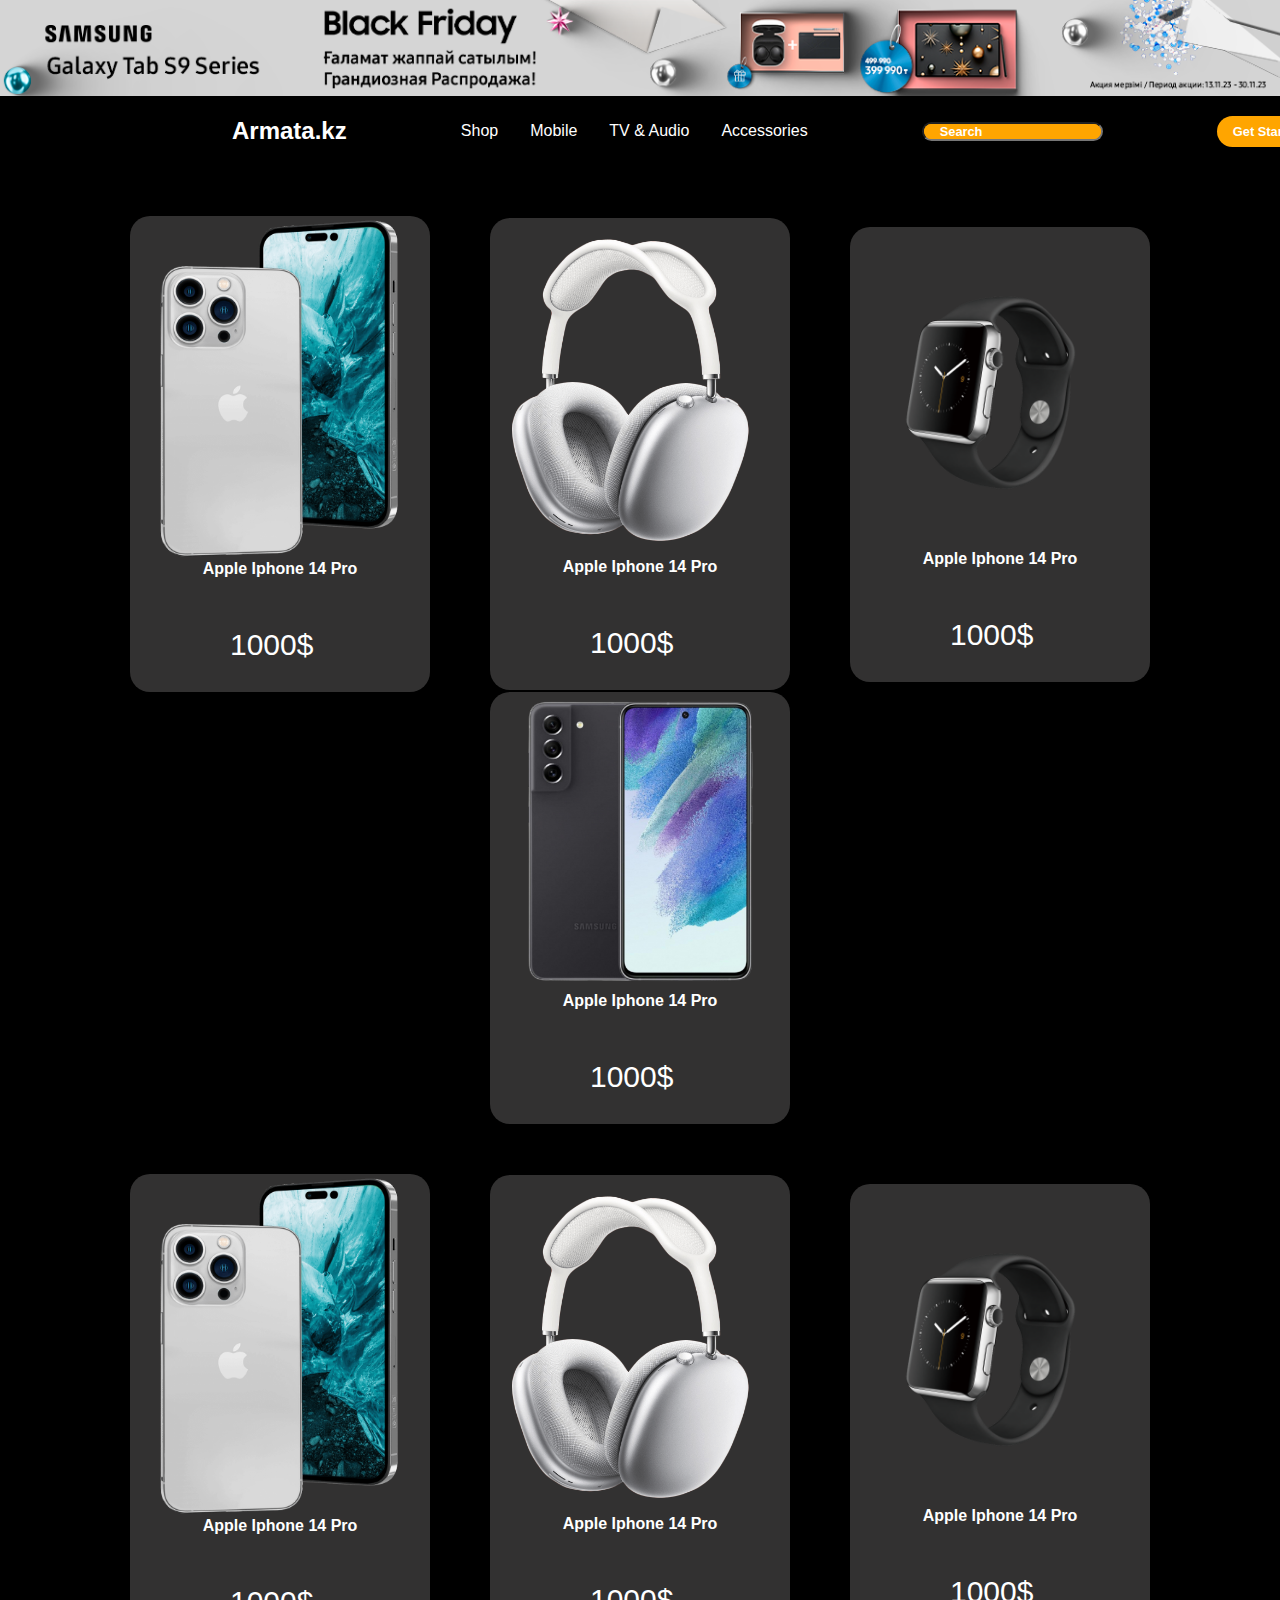
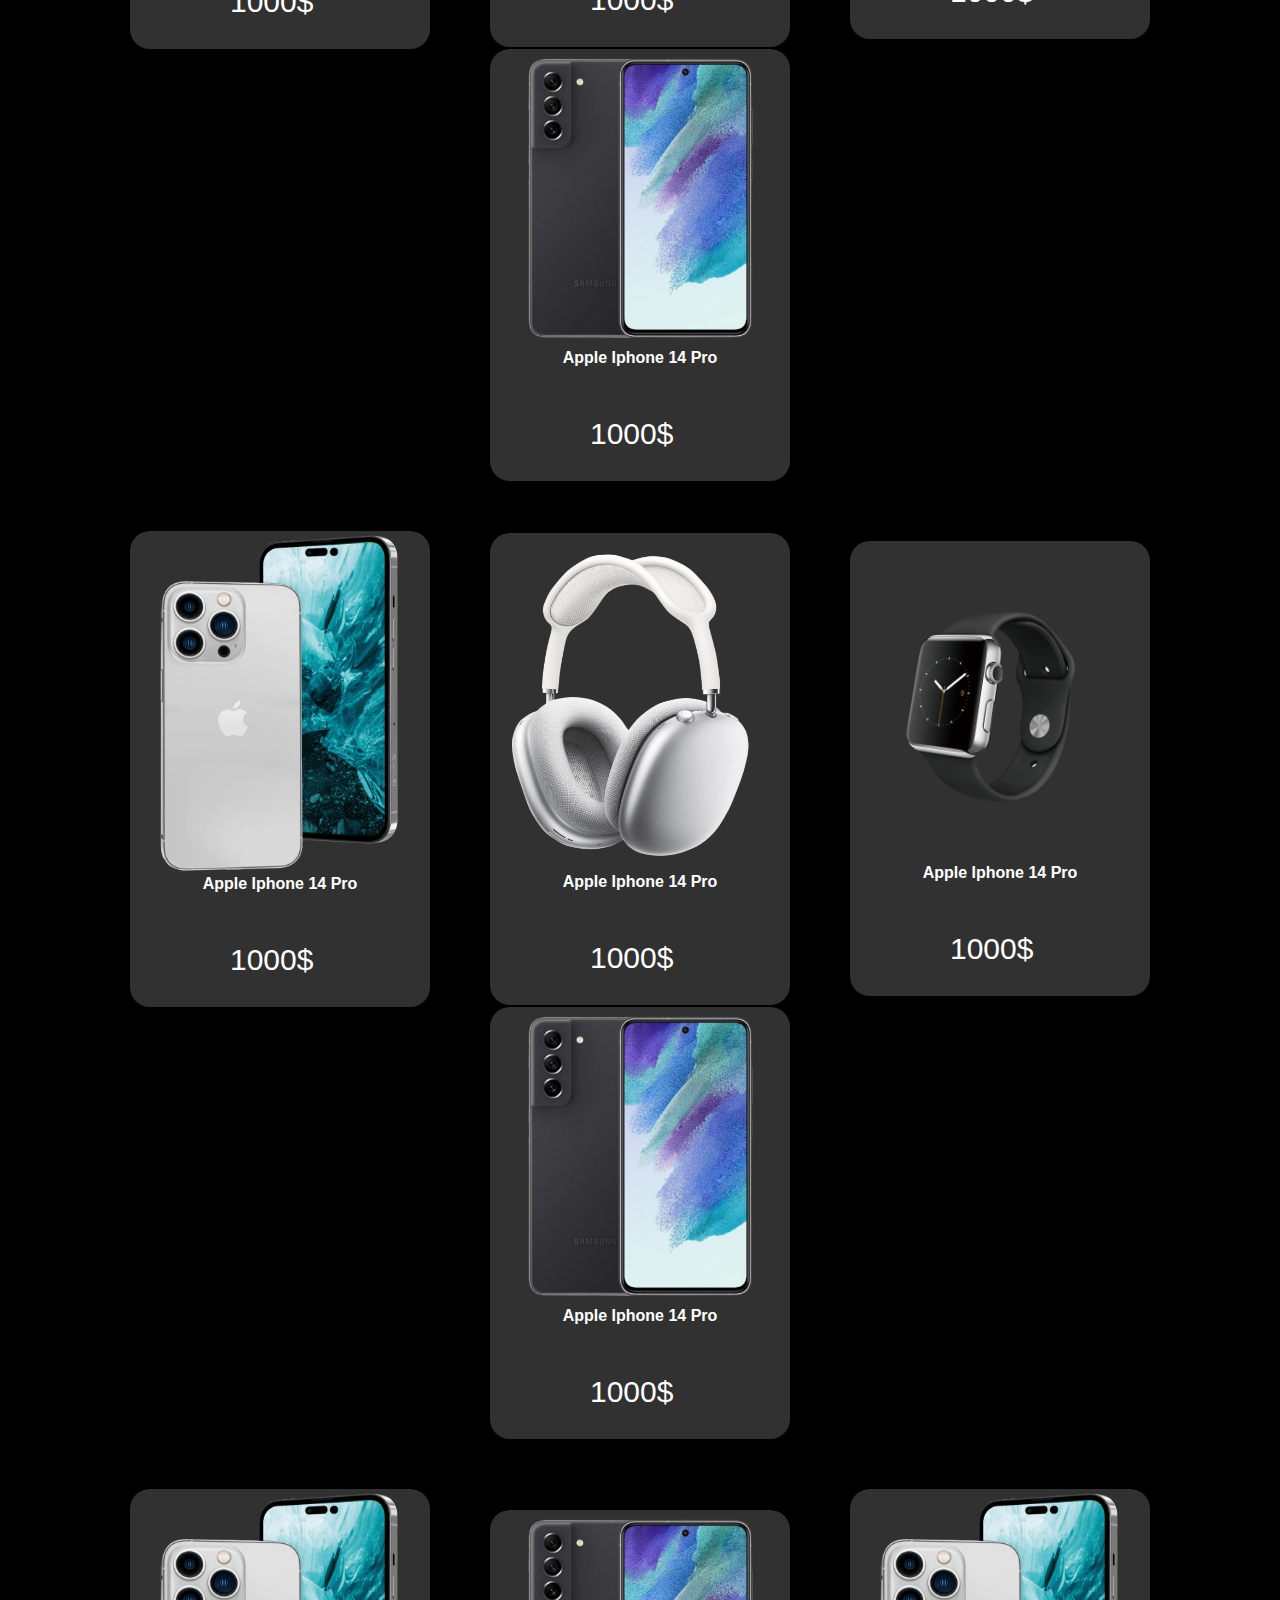
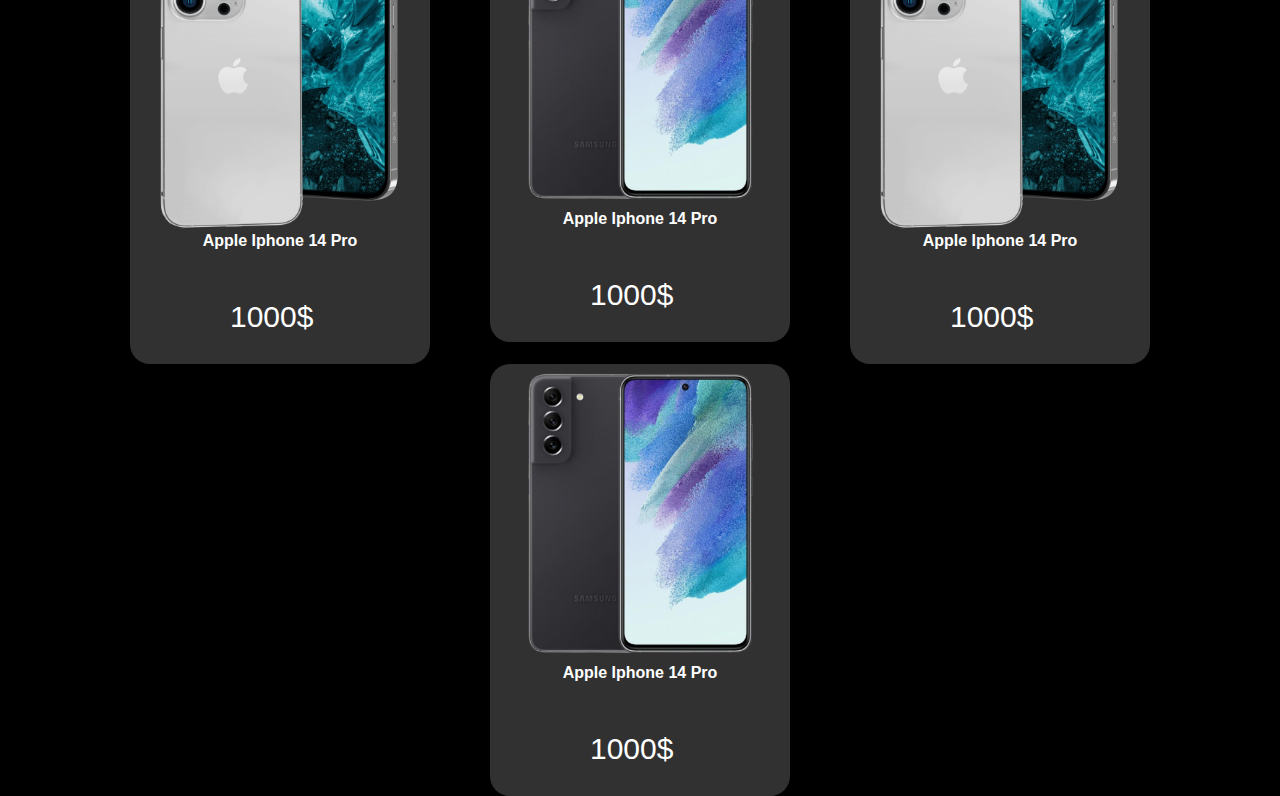
<file: Accessories.html>
<!DOCTYPE html>
<html lang="en">
<head>
    <link rel="stylesheet" href="header.css">
    <meta charset="UTF-8">
    <meta name="viewport" content="width=device-width, initial-scale=1.0">
    <title>Document</title>
</head>
<body>
    
    <div id="slider">
        <figure>
            <img src="1.webp" alt="">
            <img src="2.webp" alt="">
            <img src="3.jpg" alt="">
            <img src="4.webp" alt="">
            <img src="1.webp" alt="">
    
        </figure>
        
    
     </div>
     <header>  
        <div class="navbar">
            <div class="logo"><a href="site.html">  Armata.kz</a></div>
            <ul class="links">
                <li><a href="Shop.html"> Shop</a></li>
                <li><a href="Mobile.html"> Mobile</a></li>
                <li><a href="TV.html"> TV & Audio</a></li>
                <li><a href="Accessories.html"> Accessories</a></li>
            </ul>
            <input class="search" type="text" 
            placeholder="Search">
            <a href="#" class="action">Get Started</a>
            <div class="togle">
                <i class="fa-solid fa-bars"></i>
            </div>
        </div>
    </header>
    <section class="products">
        <div class="all-products">
            <div class="product">
                <img src="pngimg.com - iphone_14_PNG21.png">
                <div class="product-info">
                    <h4 class="product-title"> Apple Iphone 14 Pro</h4>
                    <p class="product-price">1000$ </p>
                </div>
            </div>
            <div class="product">
                <img style="width: 280px; height: 340px;" src="Gear Apple Airpods Max Silver Angle.png">
                <div class="product-info">
                    <h4 class="product-title"> Apple Iphone 14 Pro</h4>
                    <p class="product-price">1000$ </p>
                </div>
            </div>
            <div class="product">
                <img src="apple-watch-pcq.png">
                <div class="product-info">
                    <h4 class="product-title"> Apple Iphone 14 Pro</h4>
                    <p class="product-price">1000$ </p>
                </div>
            </div>
            <div class="product">
                <img src="img_0_77_3377_12_1-removebg-preview.png">
                <div class="product-info">
                    <h4 class="product-title"> Apple Iphone 14 Pro</h4>
                    <p class="product-price">1000$ </p>
                </div>
            </div>
        </div>
        
        </div>
        <div class="all-products">
            <div class="product">
                <img src="pngimg.com - iphone_14_PNG21.png">
                <div class="product-info">
                    <h4 class="product-title"> Apple Iphone 14 Pro</h4>
                    <p class="product-price">1000$ </p>
                </div>
            </div>
            <div class="product">
                <img style="width: 280px; height: 340px;" src="Gear Apple Airpods Max Silver Angle.png">
                <div class="product-info">
                    <h4 class="product-title"> Apple Iphone 14 Pro</h4>
                    <p class="product-price">1000$ </p>
                </div>
            </div>
            <div class="product">
                <img src="apple-watch-pcq.png">
                <div class="product-info">
                    <h4 class="product-title"> Apple Iphone 14 Pro</h4>
                    <p class="product-price">1000$ </p>
                </div>
            </div>
            <div class="product">
                <img src="img_0_77_3377_12_1-removebg-preview.png">
                <div class="product-info">
                    <h4 class="product-title"> Apple Iphone 14 Pro</h4>
                    <p class="product-price">1000$ </p>
                </div>
            </div>
        </div>
        
        </div>
        <div class="all-products">
            <div class="product">
                <img src="pngimg.com - iphone_14_PNG21.png">
                <div class="product-info">
                    <h4 class="product-title"> Apple Iphone 14 Pro</h4>
                    <p class="product-price">1000$ </p>
                </div>
            </div>
            <div class="product">
                <img style="width: 280px; height: 340px;" src="Gear Apple Airpods Max Silver Angle.png">
                <div class="product-info">
                    <h4 class="product-title"> Apple Iphone 14 Pro</h4>
                    <p class="product-price">1000$ </p>
                </div>
            </div>
            <div class="product">
                <img src="apple-watch-pcq.png">
                <div class="product-info">
                    <h4 class="product-title"> Apple Iphone 14 Pro</h4>
                    <p class="product-price">1000$ </p>
                </div>
            </div>
            <div class="product">
                <img src="img_0_77_3377_12_1-removebg-preview.png">
                <div class="product-info">
                    <h4 class="product-title"> Apple Iphone 14 Pro</h4>
                    <p class="product-price">1000$ </p>
                </div>
            </div>
        </div>
        
        </div>
        <div class="all-products">
            <div class="product">
                <img src="pngimg.com - iphone_14_PNG21.png">
                <div class="product-info">
                    <h4 class="product-title"> Apple Iphone 14 Pro</h4>
                    <p class="product-price">1000$ </p>
                </div>
            </div>
            <div class="product">
                <img src="img_0_77_3377_12_1-removebg-preview.png">
                <div class="product-info">
                    <h4 class="product-title"> Apple Iphone 14 Pro</h4>
                    <p class="product-price">1000$ </p>
                </div>
            </div>
            <div class="product">
                <img src="pngimg.com - iphone_14_PNG21.png">
                <div class="product-info">
                    <h4 class="product-title"> Apple Iphone 14 Pro</h4>
                    <p class="product-price">1000$ </p>
                </div>
            </div>
            <div class="product">
                <img src="img_0_77_3377_12_1-removebg-preview.png">
                <div class="product-info">
                    <h4 class="product-title"> Apple Iphone 14 Pro</h4>
                    <p class="product-price">1000$ </p>
                </div>
            </div>
        </div>
        
        </div>
    </section>
</body>
</html>
</file>
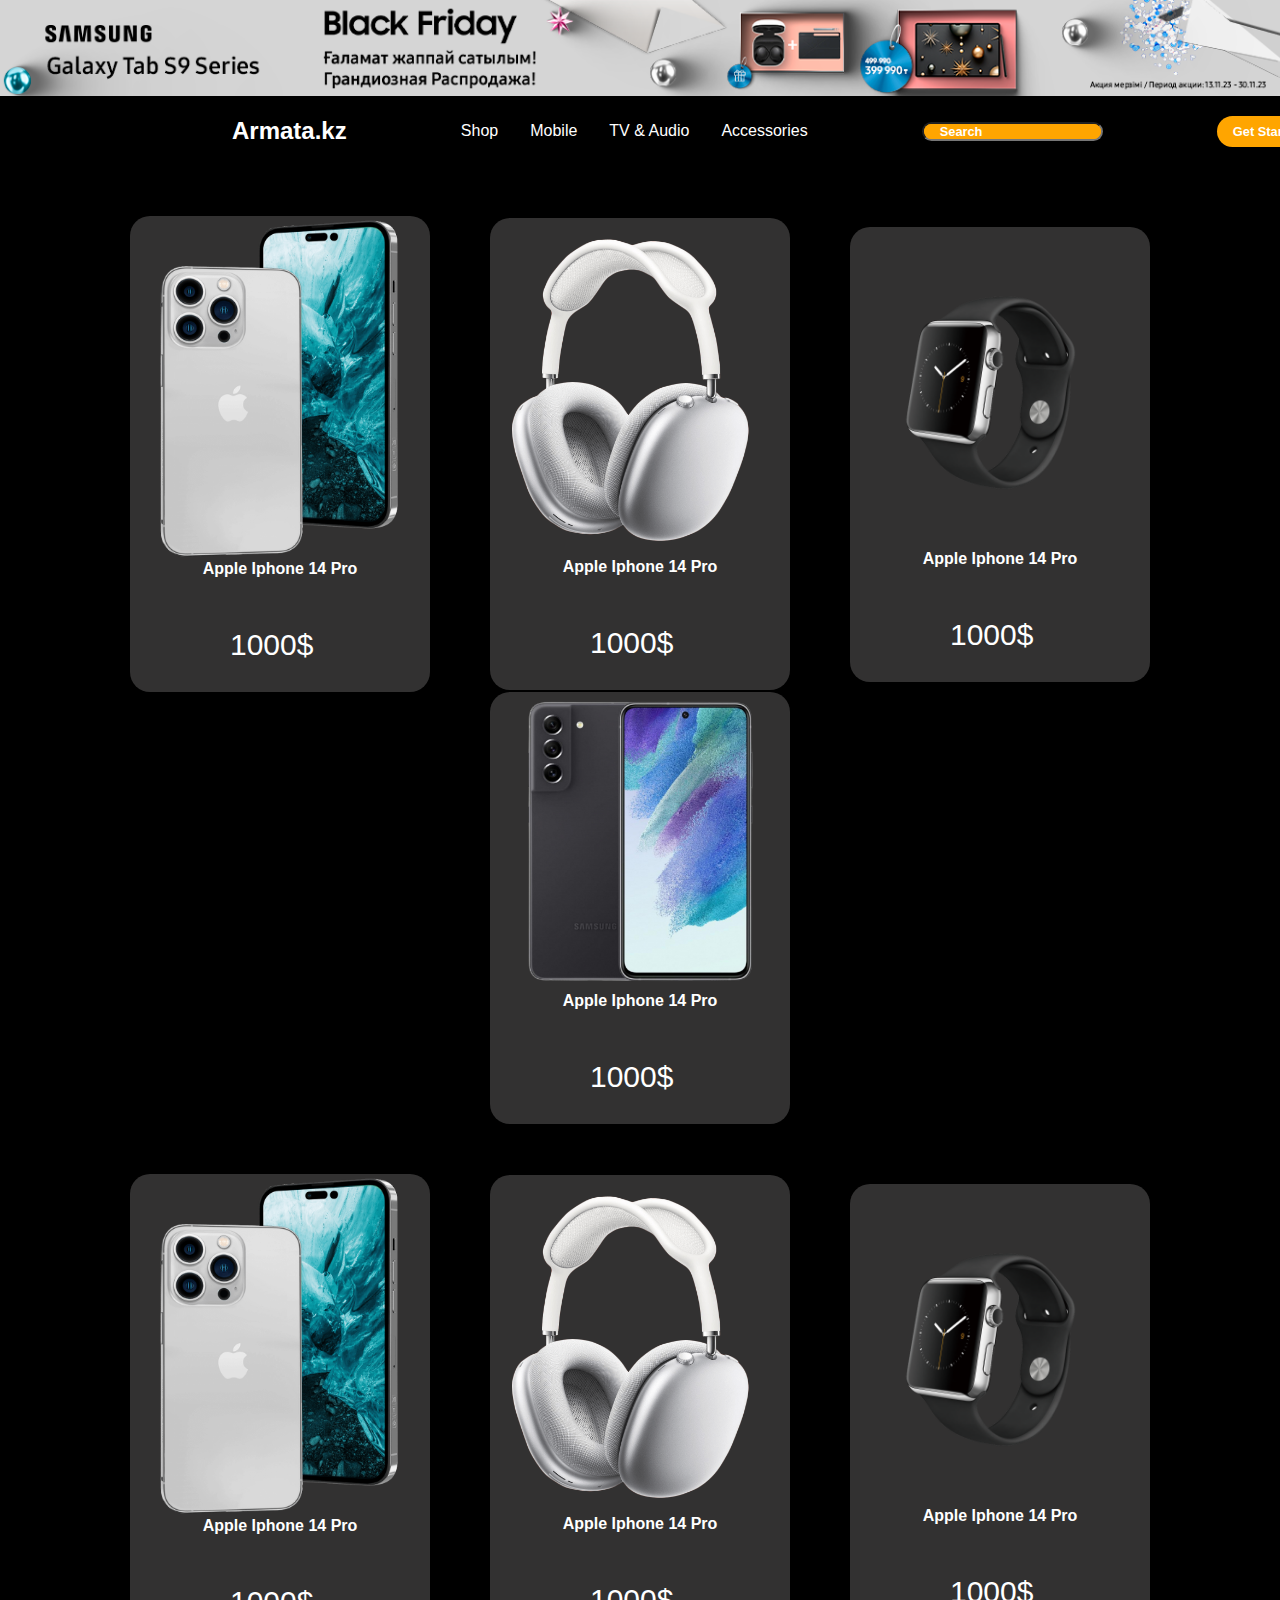
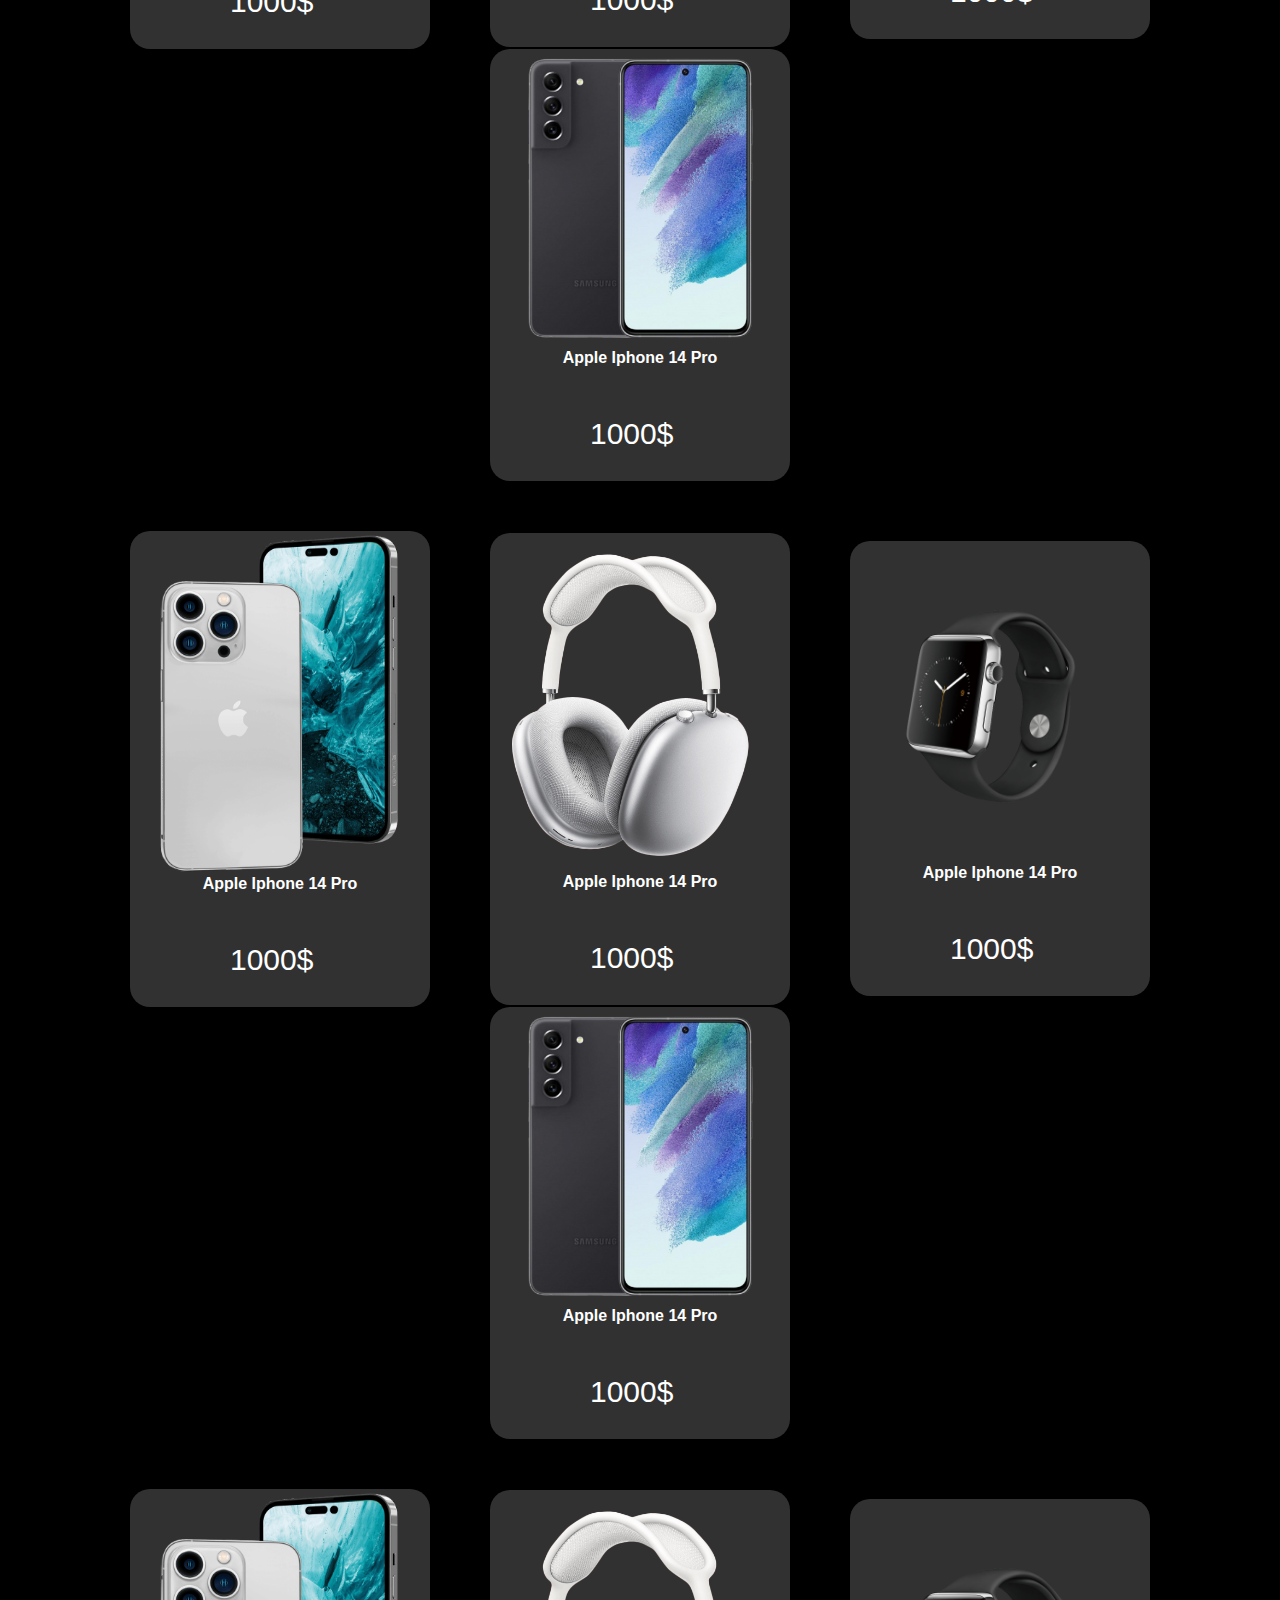
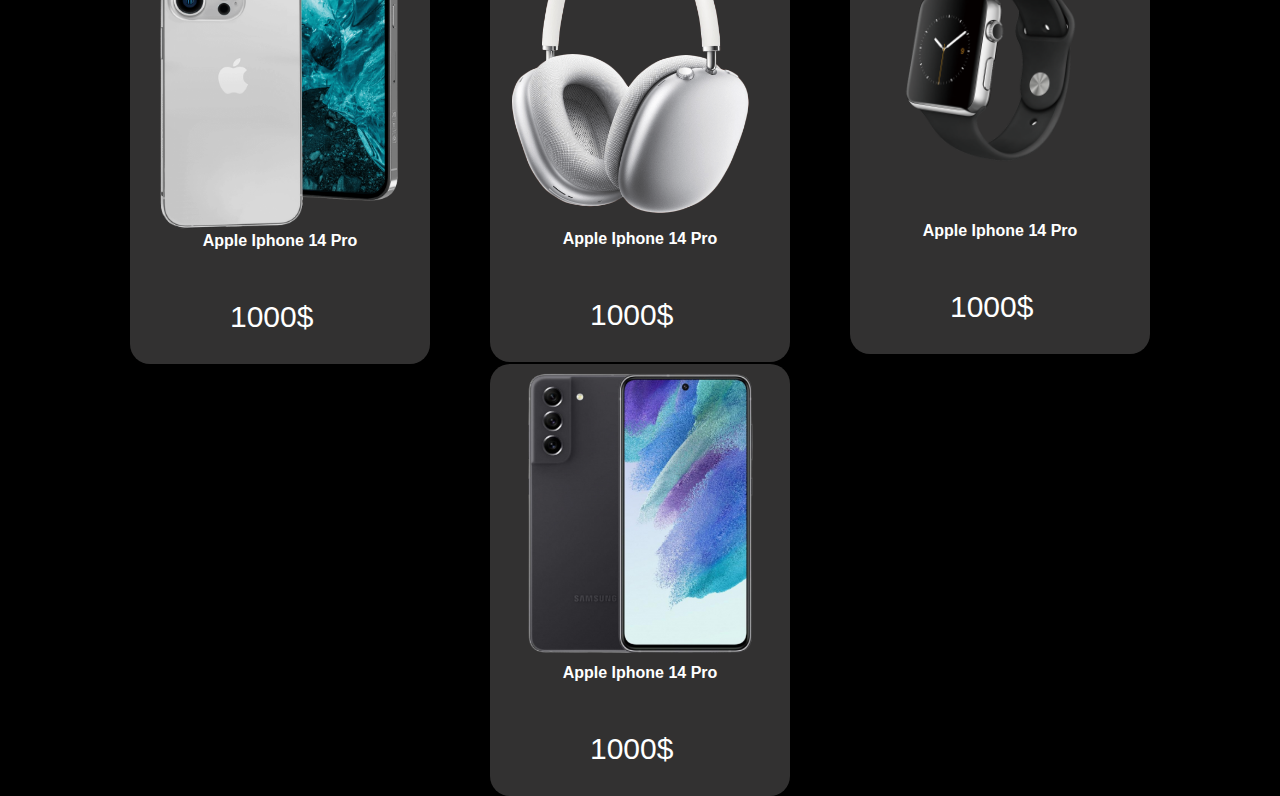
<file: Shop.html>
<!DOCTYPE html>
<html lang="en">
<head>
    <link rel="stylesheet" href="header.css">
    <meta charset="UTF-8">
    <meta name="viewport" content="width=device-width, initial-scale=1.0">
    <title>Document</title>
</head>
<body>
    
    <div id="slider">
        <figure>
            <img src="1.webp" alt="">
            <img src="2.webp" alt="">
            <img src="3.jpg" alt="">
            <img src="4.webp" alt="">
            <img src="1.webp" alt="">
    
        </figure>
        
    
     </div>
     <header>  
        <div class="navbar">
            <div class="logo"><a href="site.html">  Armata.kz</a></div>
            <ul class="links">
                <li><a href="Shop.html"> Shop</a></li>
                <li><a href="Mobile.html"> Mobile</a></li>
                <li><a href="TV.html"> TV & Audio</a></li>
                <li><a href="Accessories.html"> Accessories</a></li>
            </ul>
            <input class="search" type="text" 
            placeholder="Search">
            <a href="#" class="action">Get Started</a>
            <div class="togle">
                <i class="fa-solid fa-bars"></i>
            </div>
        </div>
    </header>
    <section class="products">
        <div class="all-products">
            <div class="product">
                <img src="pngimg.com - iphone_14_PNG21.png">
                <div class="product-info">
                    <h4 class="product-title"> Apple Iphone 14 Pro</h4>
                    <p class="product-price">1000$ </p>
                </div>
            </div>
            <div class="product">
                <img style="width: 280px; height: 340px;" src="Gear Apple Airpods Max Silver Angle.png">
                <div class="product-info">
                    <h4 class="product-title"> Apple Iphone 14 Pro</h4>
                    <p class="product-price">1000$ </p>
                </div>
            </div>
            <div class="product">
                <img src="apple-watch-pcq.png">
                <div class="product-info">
                    <h4 class="product-title"> Apple Iphone 14 Pro</h4>
                    <p class="product-price">1000$ </p>
                </div>
            </div>
            <div class="product">
                <img src="img_0_77_3377_12_1-removebg-preview.png">
                <div class="product-info">
                    <h4 class="product-title"> Apple Iphone 14 Pro</h4>
                    <p class="product-price">1000$ </p>
                </div>
            </div>
        </div>
        
        </div>
        <div class="all-products">
            <div class="product">
                <img src="pngimg.com - iphone_14_PNG21.png">
                <div class="product-info">
                    <h4 class="product-title"> Apple Iphone 14 Pro</h4>
                    <p class="product-price">1000$ </p>
                </div>
            </div>
            <div class="product">
                <img style="width: 280px; height: 340px;" src="Gear Apple Airpods Max Silver Angle.png">
                <div class="product-info">
                    <h4 class="product-title"> Apple Iphone 14 Pro</h4>
                    <p class="product-price">1000$ </p>
                </div>
            </div>
            <div class="product">
                <img src="apple-watch-pcq.png">
                <div class="product-info">
                    <h4 class="product-title"> Apple Iphone 14 Pro</h4>
                    <p class="product-price">1000$ </p>
                </div>
            </div>
            <div class="product">
                <img src="img_0_77_3377_12_1-removebg-preview.png">
                <div class="product-info">
                    <h4 class="product-title"> Apple Iphone 14 Pro</h4>
                    <p class="product-price">1000$ </p>
                </div>
            </div>
        </div>
        
        </div>
        <div class="all-products">
            <div class="product">
                <img src="pngimg.com - iphone_14_PNG21.png">
                <div class="product-info">
                    <h4 class="product-title"> Apple Iphone 14 Pro</h4>
                    <p class="product-price">1000$ </p>
                </div>
            </div>
            <div class="product">
                <img style="width: 280px; height: 340px;" src="Gear Apple Airpods Max Silver Angle.png">
                <div class="product-info">
                    <h4 class="product-title"> Apple Iphone 14 Pro</h4>
                    <p class="product-price">1000$ </p>
                </div>
            </div>
            <div class="product">
                <img src="apple-watch-pcq.png">
                <div class="product-info">
                    <h4 class="product-title"> Apple Iphone 14 Pro</h4>
                    <p class="product-price">1000$ </p>
                </div>
            </div>
            <div class="product">
                <img src="img_0_77_3377_12_1-removebg-preview.png">
                <div class="product-info">
                    <h4 class="product-title"> Apple Iphone 14 Pro</h4>
                    <p class="product-price">1000$ </p>
                </div>
            </div>
        </div>
        
        </div>
        <div class="all-products">
            <div class="product">
                <img src="pngimg.com - iphone_14_PNG21.png">
                <div class="product-info">
                    <h4 class="product-title"> Apple Iphone 14 Pro</h4>
                    <p class="product-price">1000$ </p>
                </div>
            </div>
            <div class="product">
                <img style="width: 280px; height: 340px;" src="Gear Apple Airpods Max Silver Angle.png">
                <div class="product-info">
                    <h4 class="product-title"> Apple Iphone 14 Pro</h4>
                    <p class="product-price">1000$ </p>
                </div>
            </div>
            <div class="product">
                <img src="apple-watch-pcq.png">
                <div class="product-info">
                    <h4 class="product-title"> Apple Iphone 14 Pro</h4>
                    <p class="product-price">1000$ </p>
                </div>
            </div>
            <div class="product">
                <img src="img_0_77_3377_12_1-removebg-preview.png">
                <div class="product-info">
                    <h4 class="product-title"> Apple Iphone 14 Pro</h4>
                    <p class="product-price">1000$ </p>
                </div>
            </div>
        </div>
        
        </div>
    </section>
</body>
</html>
</file>
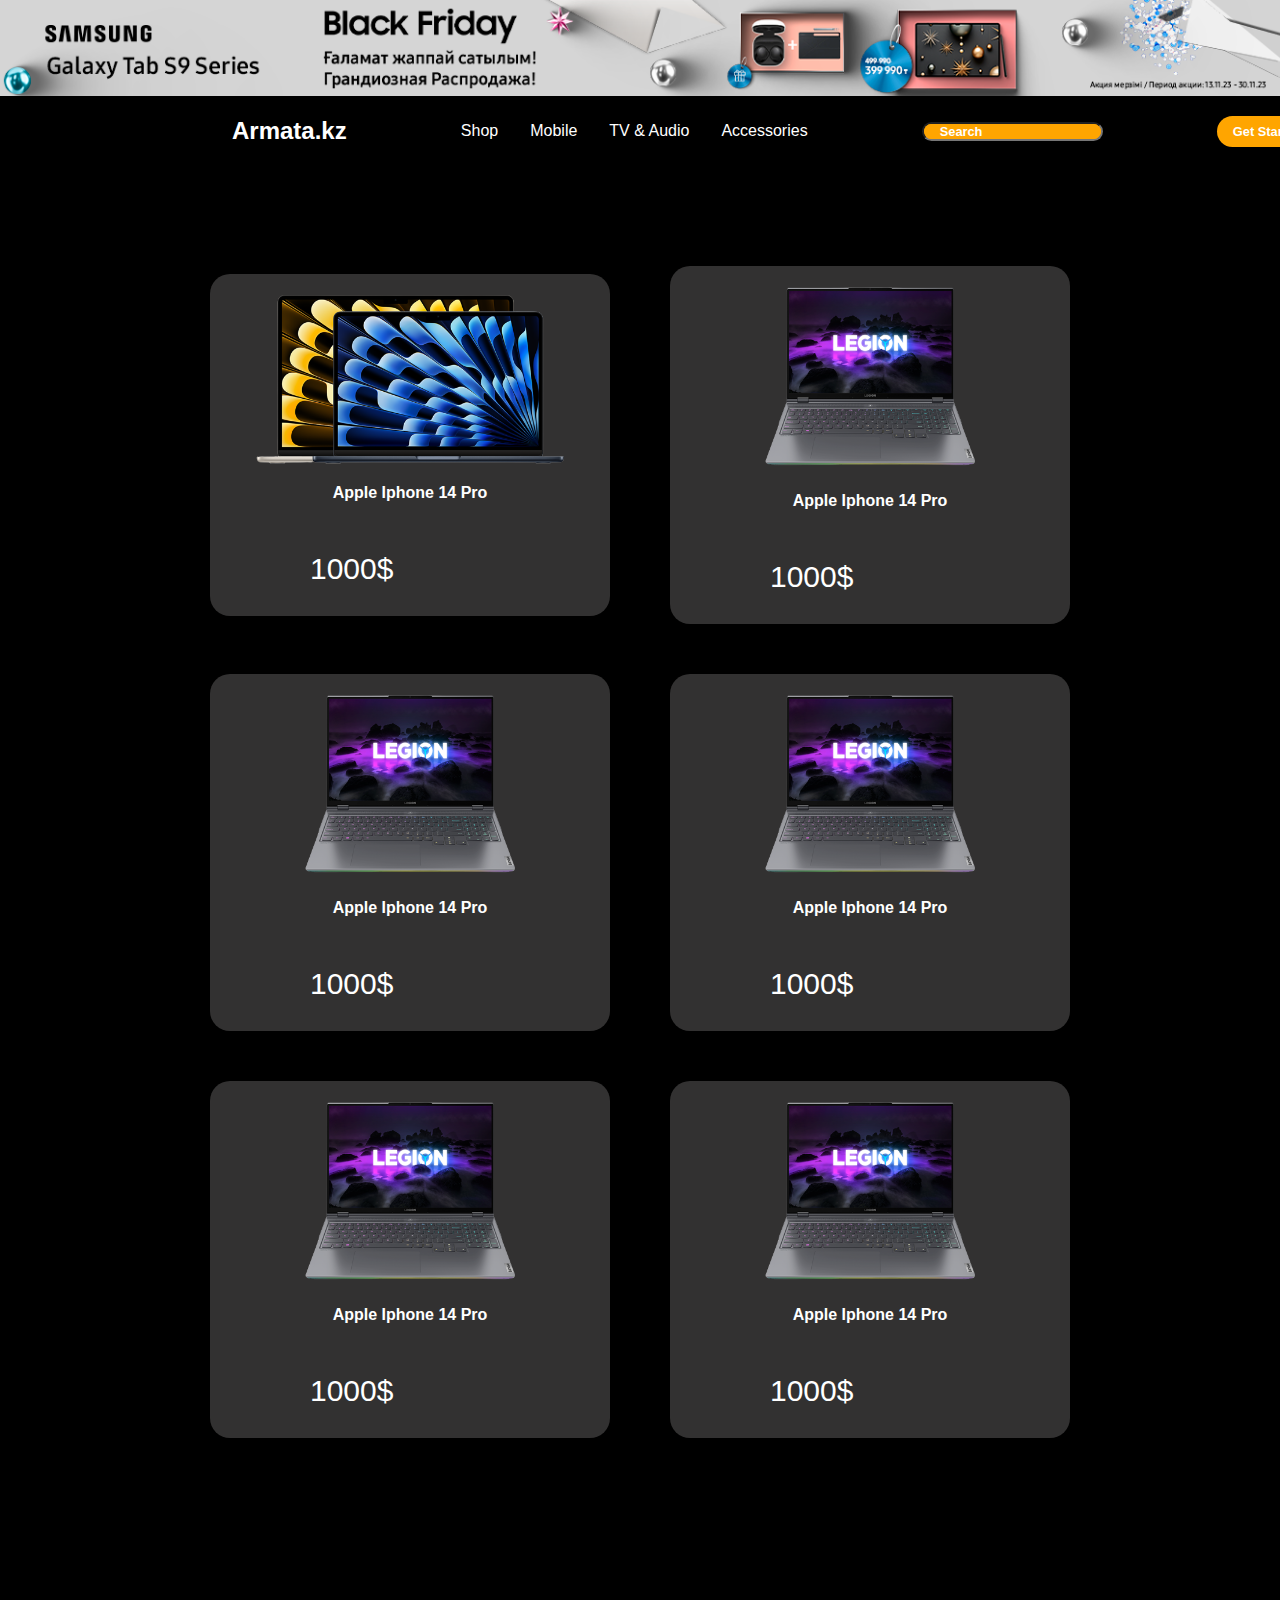
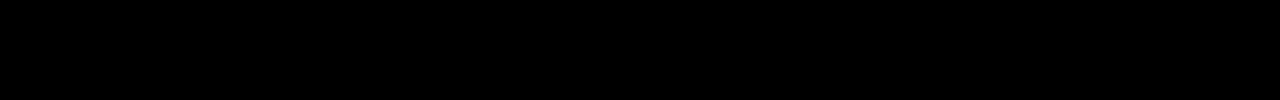
<file: TV.html>
<!DOCTYPE html>
<html lang="en">
<head>
    <link rel="stylesheet" href="header.css">
    <meta charset="UTF-8">
    <meta name="viewport" content="width=device-width, initial-scale=1.0">
    <title>Document</title>
</head>
<body>
    
    <div id="slider">
        <figure>
            <img src="1.webp" alt="">
            <img src="2.webp" alt="">
            <img src="3.jpg" alt="">
            <img src="4.webp" alt="">
            <img src="1.webp" alt="">
    
        </figure>
        
    
     </div>
     <header>  
        <div class="navbar">
            <div class="logo"><a href="site.html">  Armata.kz</a></div>
            <ul class="links">
                <li><a href="Shop.html"> Shop</a></li>
                <li><a href="Mobile.html"> Mobile</a></li>
                <li><a href="TV.html"> TV & Audio</a></li>
                <li><a href="Accessories.html"> Accessories</a></li>
            </ul>
            <input class="search" type="text" 
            placeholder="Search">
            <a href="#" class="action">Get Started</a>
            <div class="togle">
                <i class="fa-solid fa-bars"></i>
            </div>
        </div>
    </header>
    <section class="products">
        <div class="all-products">
                <div class="product1">
                    <img src="macbook-air_overview__fugeevgwjuie_og-removebg-preview.png">
                    <div class="product-info">
                        <h4 class="product-title"> Apple Iphone 14 Pro</h4>
                        <p class="product-price">1000$ </p>
                    </div>
                </div>
                <div class="product1">
                    <img src="sdfiu-1610422893857-removebg-preview.png">
                    <div class="product-info">
                        <h4 class="product-title"> Apple Iphone 14 Pro</h4>
                        <p class="product-price">1000$ </p>
                    </div>
                </div>
                <div class="product1">
                    <img src="sdfiu-1610422893857-removebg-preview.png">
                    <div class="product-info">
                        <h4 class="product-title"> Apple Iphone 14 Pro</h4>
                        <p class="product-price">1000$ </p>
                    </div>
                </div>
                <div class="product1">
                    <img src="sdfiu-1610422893857-removebg-preview.png">
                    <div class="product-info">
                        <h4 class="product-title"> Apple Iphone 14 Pro</h4>
                        <p class="product-price">1000$ </p>
                    </div>
                </div>
                <div class="product1">
                    <img src="sdfiu-1610422893857-removebg-preview.png">
                    <div class="product-info">
                        <h4 class="product-title"> Apple Iphone 14 Pro</h4>
                        <p class="product-price">1000$ </p>
                    </div>
                </div>
                <div class="product1">
                    <img src="sdfiu-1610422893857-removebg-preview.png">
                    <div class="product-info">
                        <h4 class="product-title"> Apple Iphone 14 Pro</h4>
                        <p class="product-price">1000$ </p>
                    </div>
                </div>
        
        </div>
    </section>
</body>
</html>
</file>
<file: header.css>
* {
    margin: 0;
    padding: 0;
    box-sizing: border-box;
    font-family: 'Open Sans', sans-serif;
}
body{
    height: 1700px;
    background-color: black;
}
.product-price{
    margin-left:100px ;
    margin-bottom: 30px;
}
li{
    list-style:none;
}
a{
    text-decoration: none;
    color:white;
    font-size: 1rem;
}

a:hover{
    color: orange;
}
header{
    position: relative;
    padding: 0 2rem;
}
.navbar{
    width: 200%;
    height: 70px;
    max-width: 1200px;
    margin: 0 auto;
    display: flex;
    margin-left: 200px;
    align-items: center;
    justify-content: space-between;
}
.navbar .logo a{
    font-size: 1.5rem;
    font-weight: bold;
}
.navbar .links{
    display: flex;
    gap: 2rem;
}
.navbar .toggle{
    color: white;
    font-size: 1.5rem;
    cursor:pointer;
    display: none;
}
.action{
    background-color: orange;
    color: white;
    padding: 0.5rem 1rem;
    border:none;
    outline:none;
    border-radius: 20px;
    font-size: 0.8rem;
    font-weight: bold;
    cursor: pointer;
}
.action:hover{
    scale:1.05;
    color:white;
}
.action:active{
    scale: 0.9;

}
.img{
    display: flex;
    justify-content: center;
    border: 3px solid white;
    border-radius: 20px;;
}
.product-title{
    color: white;
}
.product-price{
    color: white;
}
.all-products{
    display: flex;
    align-items: center;
    justify-content: center;
    flex-wrap: wrap;
    margin-top: 50px;
}
.product{
    overflow: hidden;
    text-align: center;
    width: 300px;
    margin-right: 30px;
    margin-left: 30px;
    display: flex;
    flex-direction: column;
    background-color: rgb(50, 49, 49);
    border-radius: 20px;
}
.product1{
    overflow: hidden;
    text-align: center;
    width: 400px;
    margin-right: 30px;
    margin-left: 30px;
    margin-top: 50px;
    display: flex;
    flex-direction: column;
    background-color: rgb(50, 49, 49);
    border-radius: 20px;
}
h2{
    text-align: center;
    margin-bottom: 5rem;
    font-size: 4rem;

}
.product:hover{
    scale:1.1;
}
.search{
    background-color: orange;
    border-radius: 10px;
}
.search::placeholder{
    background-color: orange;
    color: white;
    padding: 0.5rem 1rem;
    border:none;
    outline:none;
    border-radius: 20px;
    font-size: 0.8rem;
    font-weight: bold;
    cursor: pointer;
    width: 500px;
    
}
p{
    color: aliceblue; font-size: 30px; margin-top: 50px;
text-align: left; background-color: rgb(50, 49, 49);
}
.about{
    background-color:rgb(50, 49, 49) ;
}
#slider{
    overflow:hidden;
}
#slider figure{
    position: relative;
    width: 500%;
    margin:0;
    left:0;
    animation: 20s slider infinite;
}
#slider figure img{
    float: left;
    width:20%
}
@keyframes slider{
    0% {
        left: 0;
    }
    20% {
        left: 0;
    }
    25% {
        left: -100%;
    }
    45% {
        left: -100%;
    }
    50% {
        left: -200%;
    }
    70% {
        left: -200%;
    }
    75%{
        left: -300%;
    }
    90%{
        left: -300%;
    }
    100%{
        left: -400%;
    }

    
}
</file>
